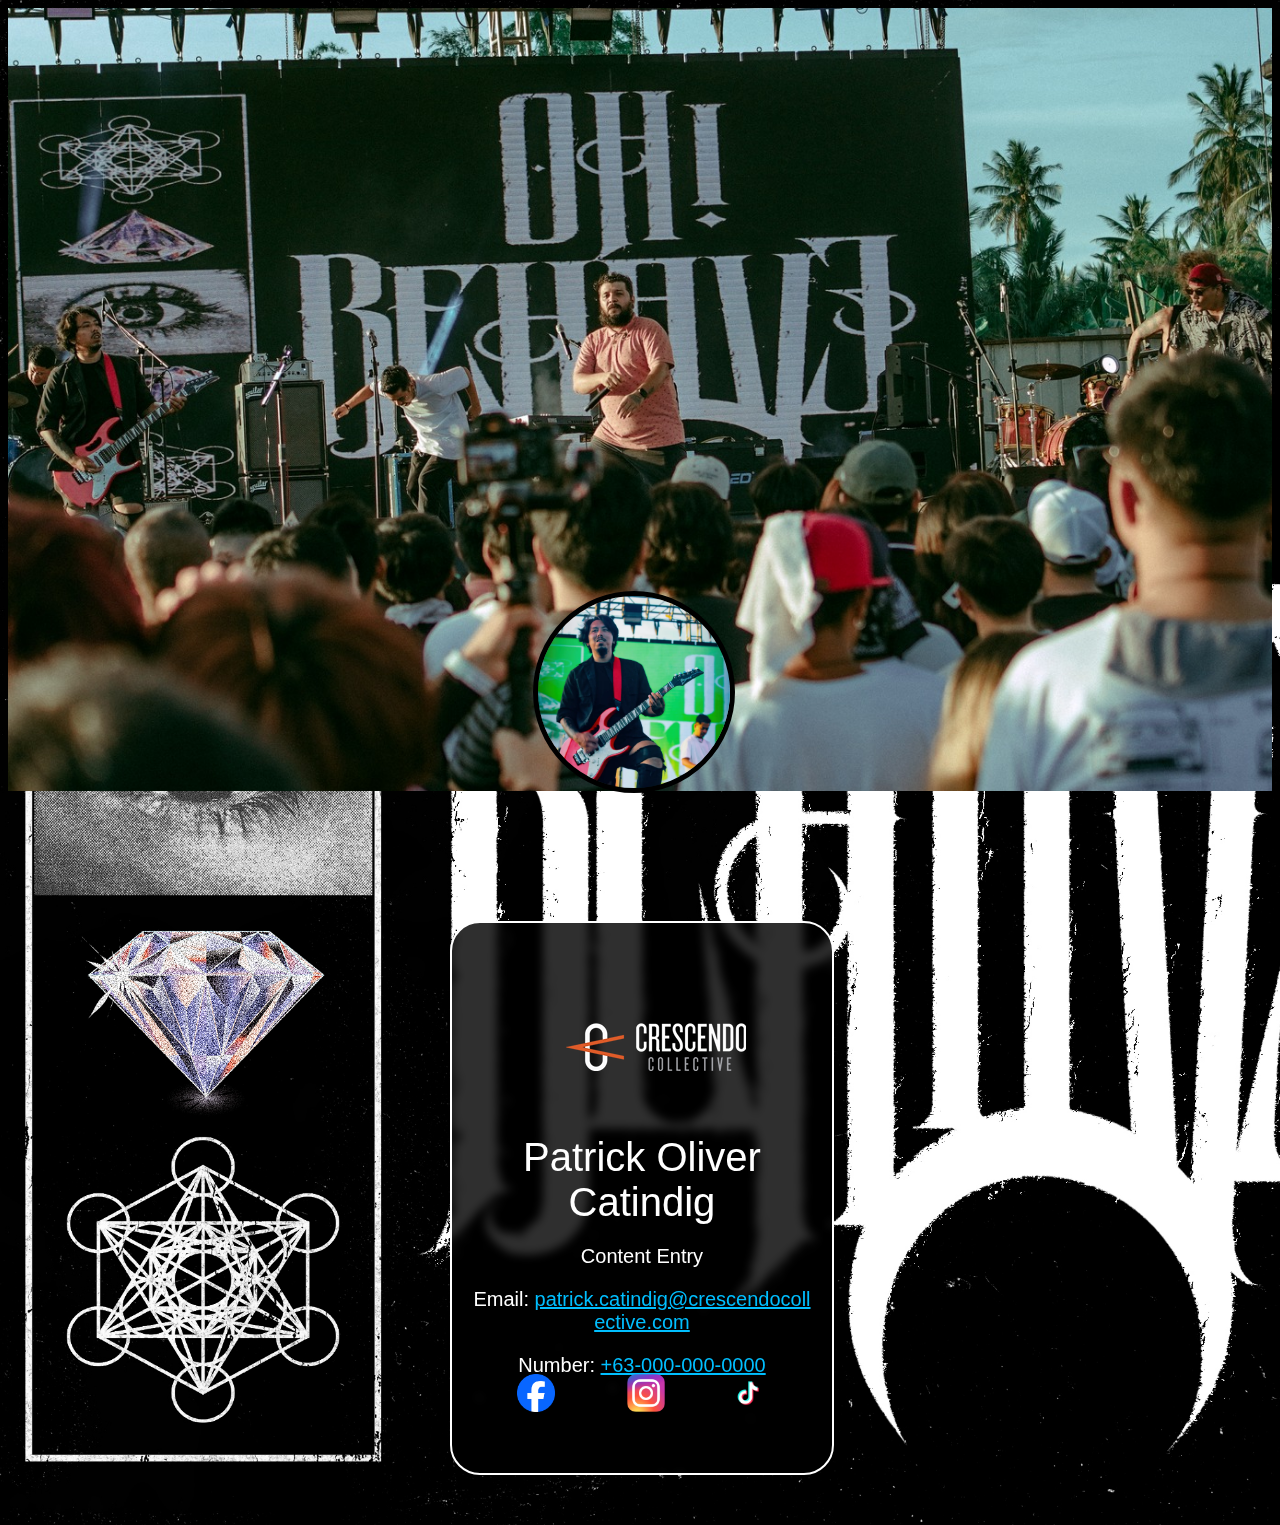
<file: index.html>
<!DOCTYPE html>
<html lang="en">
<head>
    <meta charset="UTF-8">
    <meta name="viewport" content="width=device-width, initial-scale=1.0">
    <title>Document</title>
    <link rel="stylesheet" href="style.css">
</head>
<body>
<!-- Hero Banner -->
    <div class="hero-banner"></div>
<!-- Profile Picture -->
    <div class="olie">
    <img src="olie.webp" alt="Oliver">
    </div>
<!-- Profile -->
    <div style="margin: auto; padding-top: 100px  ;"></div>
        <div class="container">
                        <div class="crescendo">
                         <img src="Crescendo Collective Logo_Reversed.webp" alt="Crescendo Collective Logo">
                        </div>
                        <div class="height: 300px; width: auto;">
                            <div style="padding-top: 40px; color: white; font-family: Impact, Haettenschweiler, 'Arial Narrow Bold', sans-serif ; font-size: 40px;  text-align: center;">Patrick Oliver Catindig</div>
                            <div style="padding-top: 20px; color: white; font-family: Impact, Haettenschweiler, 'Arial Narrow Bold', sans-serif ; font-size: 20px;  text-align: center;">Content Entry</div>
                            <div style="padding-top: 20px; color: white; font-family: Impact, Haettenschweiler, 'Arial Narrow Bold', sans-serif ; font-size: 20px;  text-align: center;padding-left: 1rem; padding-right: 1rem;">Email: <a href="mailto:patrick.catindig@crescendocollective.com" style="color:deepskyblue; line-break: anywhere;">patrick.catindig@crescendocollective.com</a></div>
                            <div style="padding-top: 20px; color: white; font-family: Impact, Haettenschweiler, 'Arial Narrow Bold', sans-serif ; font-size: 20px;  text-align: center;">Number: <a href="tel:+63-000-000-0000" style="color:deepskyblue;">+63-000-000-0000</a></div>
                            <div class="facebook">   
                                <a href="https://www.facebook.com/OhBehaveparty" target="_blank"><img src="Facebook_Logo_2023.png" alt="Facebook Logo"></a>
                            </div>
                            <div class="instagram">   
                                <a href="https://www.instagram.com/olie_beer23/" target="_blank"><img src="Instagram_logo_2016.svg.webp" alt="Instagram Logo"></a>
                            </div>
                            <div class="tiktok">   
                                    <a href="https://www.tiktok.com/@oliebeer23?is_from_webapp=1&sender_device=pc" target="_blank"><img src="tiktok-icon-free-png.webp" alt="Tiktok Logo"></a>
                            </div>
            </div> 
    </div>
</body>
</html>
</file>
<file: style.css>
/* Desktop View */
@media (min-width: 1024px) {
body {
        background-color: black;
        background-image: url(Logo-OB.jpg);
        background-repeat: no-repeat;
        background-size: cover;
        height: 100%;
    }
    .hero-banner {
        background-image: url(Likhawit.png);
        background-position: center;
        background-repeat: no-repeat;
        background-size: cover;
        position: relative;
        height: 783px;
    }
    .container {
        position: relative;
        left: 35%;
        width: 30%;
        height: 550px;
        background-color: rgba(0, 0, 0, 0.815);
        backdrop-filter: blur(5px);
        border-radius: 30px;
        border: solid white 2px;
        margin: 30px 0px 50px 0px;
    }
.crescendo img {
    margin-left: 30%;
    padding-top: 100px;
    padding-bottom: 20px;
 }
.likhawit {
    width: 100%;
}
.olie img {
    position: absolute;
    border-radius: 100%;
    margin-left: 41%;
    width: 15%;
    margin-top: -200px;
    border: solid 5px;
}
.facebook img {
    position: fixed;
    width: 10%;
    top: 82%;
    left: 17%;
}
.facebook img:hover {
    position: fixed;
    width: 10%;
    top: 82%;
    left: 17%;
    transition: 0.2s;
    box-shadow: 0px 0px 11px 11px #b00202;
    border-radius: 100%;
}
.instagram img {
    position: fixed;
    width: 10%;
    top: 82%;
    left: 46%;
}
.instagram img:hover {
    position: fixed;
    width: 10%;
    top: 82%;
    left: 46%;
    transition: 0.2s;
    box-shadow: 0px 0px 11px 11px #b00202;
    border-radius: 100%;
}
.tiktok img {
    position: fixed;
    width: 10%;
    top: 82%;
    left: 73%;
}
.tiktok img:hover {
    position: fixed;
    width: 10%;
    top: 82%;
    left: 73%;
    transition: 0.2s;
    box-shadow: 0px 0px 11px 11px #b00202;
    border-radius: 100%;
}
}
/* Tablet View */
@media (min-width: 768px) and (max-width: 1023px) {
    body {
        background-color: black;
        background-image: url(Logo-OB.jpg);
        background-size: cover;
    }
    .hero-banner {
        background-image: url(Likhawit.png);
        background-position: center;
        background-repeat: no-repeat;
        background-size: cover;
        position: relative;
        height: 310px;
    }
    .container {
        position: relative;
        left: 3%;
        width: 95%;
        height: 620px;
        background-color: rgba(0, 0, 0, 0.815);
        backdrop-filter: blur(5px);
        border-radius: 30px;
        border: solid white 2px;
        margin: 80px 0px 62px 0px;
    }
    .crescendo img {
        width: 30%;
        margin-left: 33%;
        padding-top: 100px;
        padding-bottom: 20px;
    }
    .likhawit  {
        width: 100%;
    }
    .olie img {
        position: absolute;
        border-radius: 100%;
        margin-left: 34%;
        width: 30%;
        margin-top: -95px;
        border: solid;
        border-width: 5px;
    }
    .facebook img {
        position: fixed;
        width: 11%;
        top: 75%;
        left: 20%;
        transition: 1s;
        transform-style: preserve-3d;
    }
    .facebook img:hover .facebook img {
        position: fixed;
        width: 11%;
        top: 75%;
        left: 20%;
        transition: 0.2s;
        box-shadow: 0px 0px 11px 11px #b00202;
        border-radius: 100%;
    }
    .instagram img {
        position: fixed;
        width: 11%;
        top: 75%;
        left: 44%;
        transition: 1s;
        transform-style: preserve-3d;
    }
    .instagram img:hover {
        position: fixed;
        width: 11%;
        top: 75%;
        left: 44%;
        transition: 0.2s;
        box-shadow: 0px 0px 11px 11px #b00202;
        border-radius: 100%;
    }
    .tiktok img {
        position: fixed;
        width: 12%;
        top: 75%;
        left: 67%;
        transition: 1s;
        transform-style: preserve-3d;
    }
    .tiktok img:hover {
        position: fixed;
        width: 12%;
        top: 75%;
        left: 67%;
        transition: 0.2s;
        box-shadow: 0px 0px 11px 11px #b00202;
        border-radius: 100%;
    }
    }
/* <-- Mobile View --> */
@media (max-width: 767px) {
    body {
        background-color: black;
        background-image: url(Logo-OB.jpg);
        background-size: cover;
    }
    .hero-banner {
        background-image: url(Likhawit.png);
        background-position: center;
        background-repeat: no-repeat;
        background-size: cover;
        position: relative;
        height: 155px;
    }
    .container {
        position: relative;
        left: 3%;
        width: 95%;
        height: 620px;
        background-color: rgba(0, 0, 0, 0.815);
        backdrop-filter: blur(5px);
        border-radius: 30px;
        border: solid white 2px;
        margin: 30px 0px 50px 0px;
    }
    .crescendo img {
        margin-left: 19%;
        padding-top: 100px;
        padding-bottom: 20px;
     }
    .likhawit  {
        width: 100%;
    }
    .olie img {
        position: absolute;
        border-radius: 100%;
        margin-left: 26%;
        width: 40%;
        margin-top: -95px;
        border: solid;
        border-width: 5px;
    }
    .facebook img {
        position: fixed;
        width: 17%;
        top: 82%;
        left: 14%;
        transition: 1s;
        transform-style: preserve-3d;
    }
    .facebook img:hover .facebook img {
        position: fixed;
        width: 17%;
        top: 82%;
        left: 14%;
        transition: 0.2s;
        box-shadow: 0px 0px 11px 11px #b00202;
        border-radius: 100%;
    }
    .instagram img {
        position: fixed;
        width: 17%;
        top: 82%;
        left: 42%;
        transition: 1s;
        transform-style: preserve-3d;
    }
    .instagram img:hover {
        position: fixed;
        width: 17%;
        top: 82%;
        left: 42%;
        transition: 0.2s;
        box-shadow: 0px 0px 11px 11px #b00202;
        border-radius: 100%;
    }
    .tiktok img {
        position: fixed;
        width: 18%;
        top: 82%;
        left: 69%;
        transition: 1s;
        transform-style: preserve-3d;
    }
    .tiktok img:hover {
        position: fixed;
        width: 18%;
        top: 82%;
        left: 69%;
        transition: 0.2s;
        box-shadow: 0px 0px 11px 11px #b00202;
        border-radius: 100%;
    }
    }
</file>
